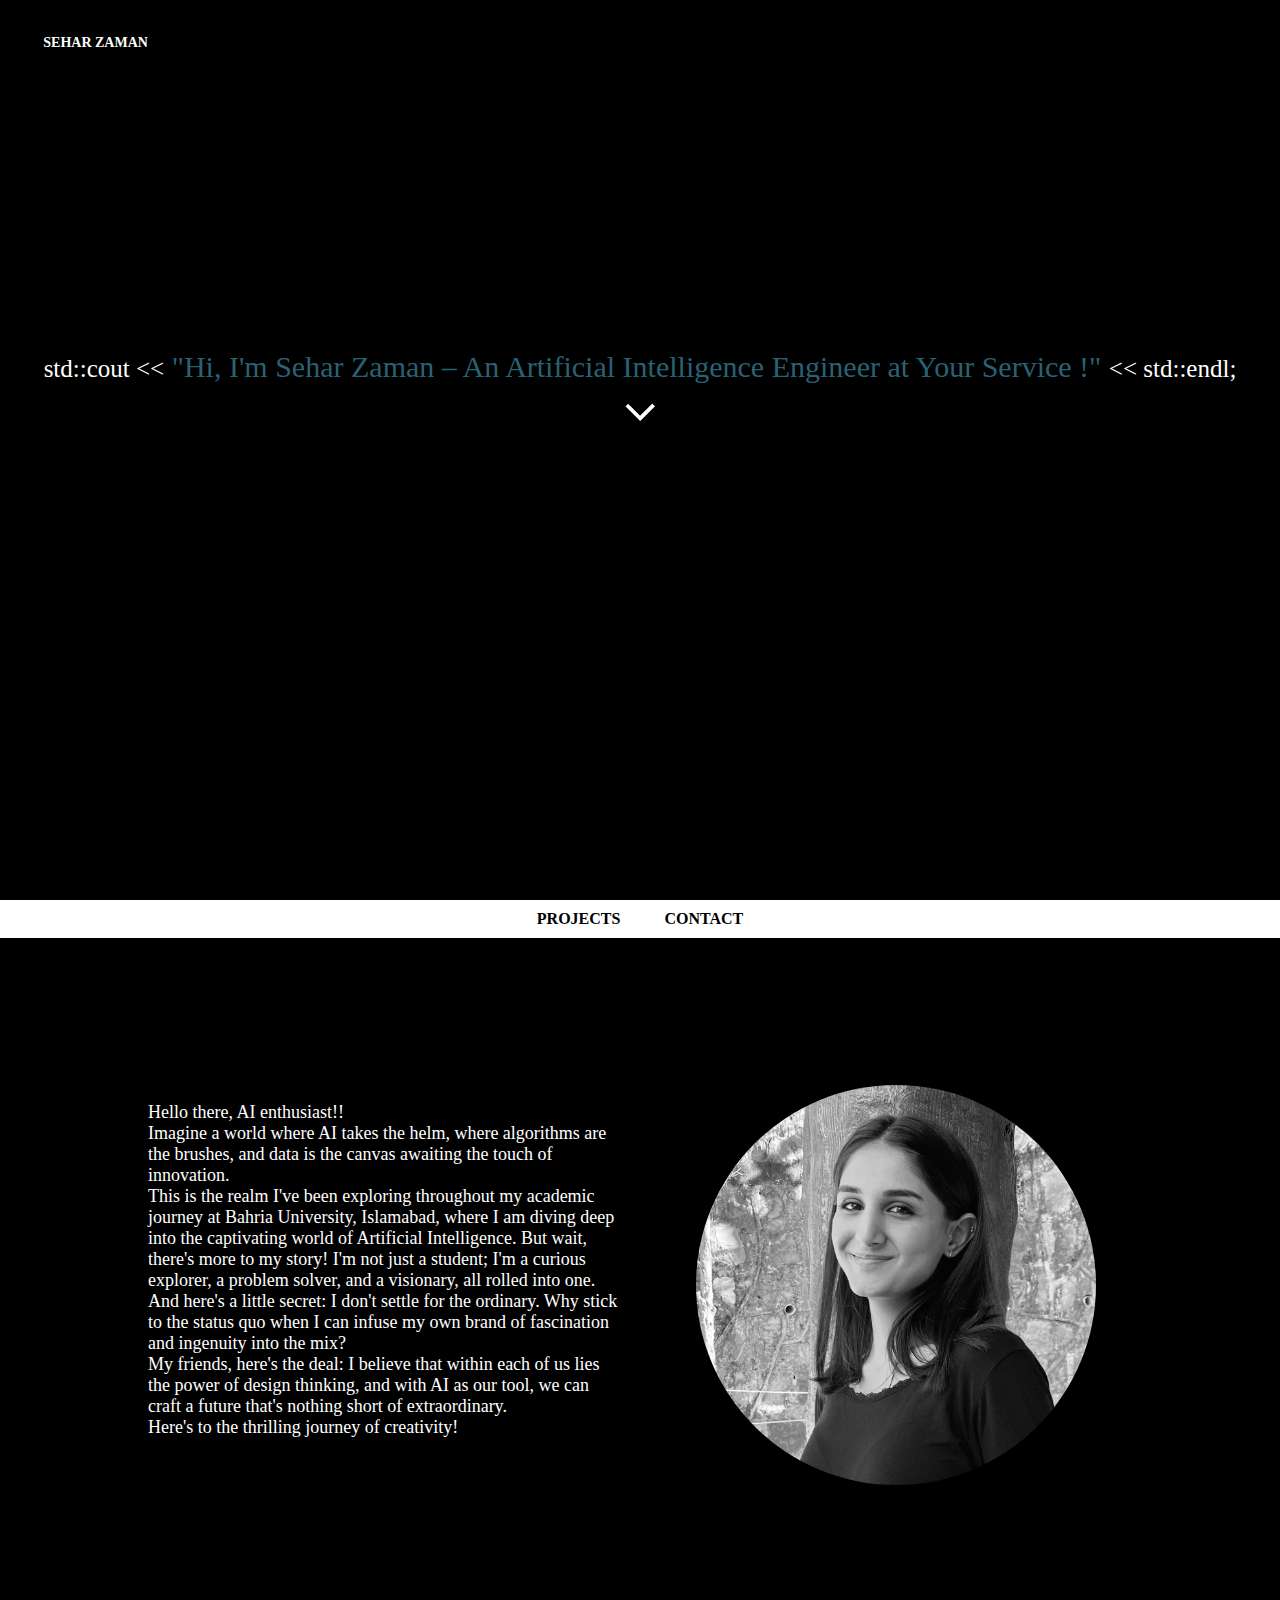
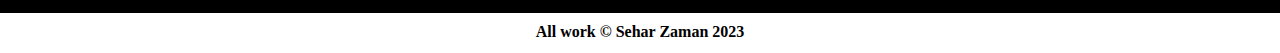
<file: sehar/index.html>
<html>
    <head>
        <title>SEHAR ZAMAN</title>
        <link rel="stylesheet" href="style.css">
        <meta name="viewport" content="width = device-width, initial-scale=1.0s">
        <link rel="preconnect" href="https://fonts.googleapis.com">
<link rel="preconnect" href="https://fonts.gstatic.com" crossorigin>
<link href="https://fonts.googleapis.com/css2?family=Montserrat&display=swap" rel="stylesheet">

</head>
<body>
    <section id="banner">
        <h2 class="mainlogo" data-maxheight="14" style="font-size: 14px; height: 14px; line-height: 14px;">SEHAR ZAMAN</h2>
        <div class="banner-text">
            <p3><span class="yellow-text">std::cout <<</span>  "Hi, I'm Sehar Zaman – An Artificial Intelligence Engineer at Your Service !" <span class="yellow-text"><< std::endl;</span> </p3>
        </div>
        <div class="down-arrow">
            <a href="#feature"><img src="images/arrow.png" alt="Scroll Down"></a>
        </div>
    </section>

<script>
document.querySelector('.down-arrow a').addEventListener('click', function (event) {
event.preventDefault();

const targetSection = document.querySelector(this.getAttribute('href'));
const targetPosition = targetSection.offsetTop;
const currentPosition = window.pageYOffset;
const distance = targetPosition - currentPosition;

const duration = 1000; // Adjust the duration of the scroll

const startTime = performance.now();
function scroll(time) {
    const elapsed = time - startTime;
    const progress = Math.min(elapsed / duration, 1);
    const ease = easeOutCubic(progress);

    window.scrollTo(0, currentPosition + distance * ease);

    if (progress < 1) {
        requestAnimationFrame(scroll);
    }
}

function easeOutCubic(t) {
    return (--t) * t * t + 1;
}

requestAnimationFrame(scroll);
});
</script>        

<div id="bottomNav">
<nav>
    <ul>
        <li><a href="projects.html" data-tab="projects">PROJECTS</a></li>
        <li><a href="conatact.html" data-tab="conatact">CONTACT</a></li>
    </ul>    
</nav>
</div>

<!--features-->
<section id="feature" >
<div class="title-text">
</div>
<div class="feature-box">
<div class="features">
    
    <div class="feature-desc">
        <div class="feature-text ">
            <p>Hello there, AI enthusiast!!</p>
            <p>Imagine a world where AI takes the helm, where algorithms are the brushes, and data is the canvas awaiting the touch of innovation.</p>
            <p>This is the realm I've been exploring throughout my academic journey at Bahria University, Islamabad, where I am diving deep into the captivating world of Artificial Intelligence. But wait, there's more to my story! I'm not just a student; I'm a curious explorer, a problem solver, and a visionary, all rolled into one.</p>
            <p>And here's a little secret: I don't settle for the ordinary. Why stick to the status quo when I can infuse my own brand of fascination and ingenuity into the mix?</p>
            <p>My friends, here's the deal: I believe that within each of us lies the power of design thinking, and with AI as our tool, we can craft a future that's nothing short of extraordinary.</p>
            <p2>Here's to the thrilling journey of creativity!</p2>
        </div>
    </div>
</div>
<div class="features-img" >
    <img src="images/image0.jpeg">
</div>
</div>
</section>
<section id="footer">
<div class="Title-text">
<p>All work © Sehar Zaman 2023</p>
</section>
</body>
</html>
</file>
<file: sehar/style.css>
*{
    margin: 0;
    padding: 0;
    
    
    }
    #banner {
        background: rgb(0, 0, 0);
        background-size: cover; /* Adjust the percentage to control the visible area of the background */
        background-position: center;
        height: 100vh; /* Adjust the percentage to control the height of the element */
        animation: colorCycle 10s linear infinite;
    }
    @keyframes colorCycle {
        0% {
          background-color: black;
        }
        25% {
          background-color: rgba(58, 37, 10, 0.579); /* Change to your desired color */
        }
        50% {
          background-color: rgba(9, 54, 31, 0.819); /* Change to your desired color */
        }
        75% {
          background-color: rgba(44, 11, 59, 0.705); /* Change to your desired color */
        }
        100% {
          background-color: rgb(0, 0, 0);
        }
      }
      
    .mainlogo{
        width: 140px;
        position: absolute;
        top: 4%;
        left: 2%;
        color: rgb(255, 255, 255);
        font-family: 'Playfair Display';
        font-size: 20px;
    }
    .banner-text{
        text-align: center;
        color: #347d93ce;
        padding-top: 350px;
        font-size: 30px;
        font-style: bold;
        font-family: 'Playfair Display';
        
    }
    
    .banner-btn{
        font-family: 'Playfair Display';
        margin: 50px auto 0;
        padding-top: 53px;
        font-size: 28px;
        padding-right: 10px;
    }
    
    .banner-btn a{
    width: 200px;
    text-decoration: none;
    display: inline-block;
    margin: 0 20px;
    padding: 15px 0;
    background-color: rgba(0, 0, 0, 0.579);
    color:#ffffff;
    border: .5px solid rgba(0, 0, 0, 0.579);
    position: relative;
    z-index: 1;
    font-family: 'Playfair Display';
    font-weight: bold;
    }
    
    .down-arrow {
        text-align: center;
        margin-top: 10px;
    }
    
    .down-arrow img {
        width: 40px;
        height: 40px;
        cursor: pointer;
        transition: transform 0.3s;
    }
    
    .down-arrow img:hover {
        transform: translateY(3px); /* Add a subtle lift effect on hover */
    }
    
    #bottomNav {
        text-align: center;
        background-color: #ffffff; 
    }
    
    #bottomNav ul {
        list-style-type: none;
        padding: 0;
        margin: 0;
        display: inline-block;
    }
    
    #bottomNav li {
        display: inline-block;
        margin: 0;
    }
    
    #bottomNav a {
        display: block;
        padding: 10px 20px;
        text-decoration: none;
        color: #000000;
        font-weight: bold;
        transition: background-color 0.3s, color 0.3s;
    }
    
    #bottomNav a:hover {
        background-color: rgba(0, 0, 0, 0.579);
        color: #000000;
    }

    /*--feature--*/

#feature{
    background-color: #000000;
}
.title-text{
    text-align: center;
    padding-bottom: 70px;
}
.title-text p{
    margin: auto;
    font-size: 20ps;
    color: #ffffff;
    font-weight: bold;
    position: relative;
    z-index: 1;
    display: inline-block;
}

.title-text h1{
    font-size: 50px;
    color: #ffffff;
    
}
.feature-box{
    width: 80%;
    margin: auto;
    display: flex;
    flex-wrap: wrap;
    align-items: center;
    text-align: center;
}
.features{
    flex-basis: 50%;
    position: relative;
    z-index: 2;
}
.features-img{
    flex-basis: 50%;
    margin-bottom: 10%;
    margin-top: 5%;
    
}
.features-img img {
    margin-bottom: 5%;
    margin-top: 5%;
    width: 400px;
    height: 400px; /* Set the height and width to be the same for a perfect circle */
    border-radius: 50%; /* Apply a circular border-radius */
    object-fit: cover; /* Maintain aspect ratio while covering the circular container */
    object-position: center top; /* Adjust the image position as needed */
}


.features h1{
    margin-bottom: 20px;
    font-weight: 100;
    color: #ffffff;
    margin-top: -150px;
}
.features-desc {
    display: flex;
    flex-direction: column; /* Stack the text vertically */
    align-items: flex-start; /* Align the text to the left */;
    margin-bottom: 70px;
    margin-top: 5%;
}

.feature-text {
    color: rgb(255, 255, 255);
    max-width: 800px;
    margin: 0 auto;
    padding: 20px;
    margin-top: -80px;
    font-size: 18px;
    font-family: 'Playfair Display';
    text-align: left;
    
}

.yellow-text {
    color: rgb(255, 255, 255);
    font-size: 25px;
    font-family: 'Playfair Display';
}
.blue-text {
    color: rgb(102, 33, 33);
    font-size: 30px;
    font-family: 'Playfair Display';
}
.feature-text p1 {
    font-size: 50px;
    font-weight: bold;
}
.feature-text p2{
    font-size: 18px;
    
}

#footer {
    padding: 10px 0px 20px;
    background: rgb(255, 255, 255);
    height: 10px; /* Adjust the height */
    bottom: 0;
    position: relative;
    width: 100%;
    overflow: hidden;
    font-family: 'Playfair Display'
}

.Title-text {
    display: flex;
    align-items: center;
    color: #000000;
}

.Title-text p {
    display: flex;
    align-items: center; /* Adjust the spacing between text and icons */
    color: #000000
}







body {
    background-color: #000000;
    text-align: center;
}

.ashmanimg {
    display: flex;
    align-items: center;
    justify-content: center;
    height: calc(100vh - 14px); /* Account for logo height */
    overflow: hidden;
}

.project-image {
    position: relative;
}

.project-name {
    position: absolute;
    bottom: -80px; /* Initially hide the project name below the image */
    left: 0;
    width: 100%;
    color: #ffffff;
    text-align: center;
    transition: bottom 0.5s ease-in-out; /* Add sliding animation */
    opacity: 0; /* Initially hide the project name with opacity */
    font-family: 'Playfair Display';
    font-weight: bold;
}

.project-image:hover .project-name {
    bottom: -4%; /* Slide up the project name on hover */
    opacity: 1; /* Fade in the project name on hover */
}

.project-image img {
    max-width: 80%;
    max-height: 80%;
    object-fit: cover; /* Maintain aspect ratio while fitting within the container */
    margin: 10px; /* Add 10px spacing on all sides of each image */
    border-radius: 50%; /* Apply a circular border-radius */
    object-fit: cover; /* Maintain aspect ratio while covering the circular container */
    object-position: center top; /* Adjust the image position as needed */
}











#banner {
    position: relative;
    overflow: hidden;
    height: 100vh;
}

#video-background {
    min-width: 100%;
    min-height: 100%;
    width: auto;
    height: auto;
    position: absolute;
    top: 50%;
    left: 50%;
    transform: translate(-50%, -50%);
    z-index: -1; /* Place the video behind other content */
}


#page2 {
    margin: 0;
    padding: 0;
    overflow: hidden;
}

#page1 {
    margin: 0;
    padding: 0;
    overflow: hidden;
}


.contact-content {
    display: flex;
    flex-direction: column;
    align-items: center;
    justify-content: center;
    width: 100%;
    max-width: 1200px;
    padding: 40px;
    margin: 0 auto;
}
.contact-message {
    flex: 1;
    text-align: left;
    padding: 20px;
    background-color: rgba(255, 255, 255, 0.1);
    border-radius: 10px;
    color: #ffffff;
    margin-top: 200px;
    font-family: 'Playfair Display';
}

.contact-message h2 {
    font-size: 24px;
    margin-bottom: 10px;
}

.contact-message p {
    font-size: 20px;
    margin-bottom: 15px;
}

.social-icons {
    display: flex;
    justify-content: center;
    margin-top: 20px;
}

.social-icons a {
    margin: 0 10px;
    text-decoration: none;
}

.social-icons img {
    width: 40px;
    height: 40px;
    transition: transform 0.2s ease-in-out;
}

.social-icons img:hover {
    transform: scale(1.1);
}
</file>
